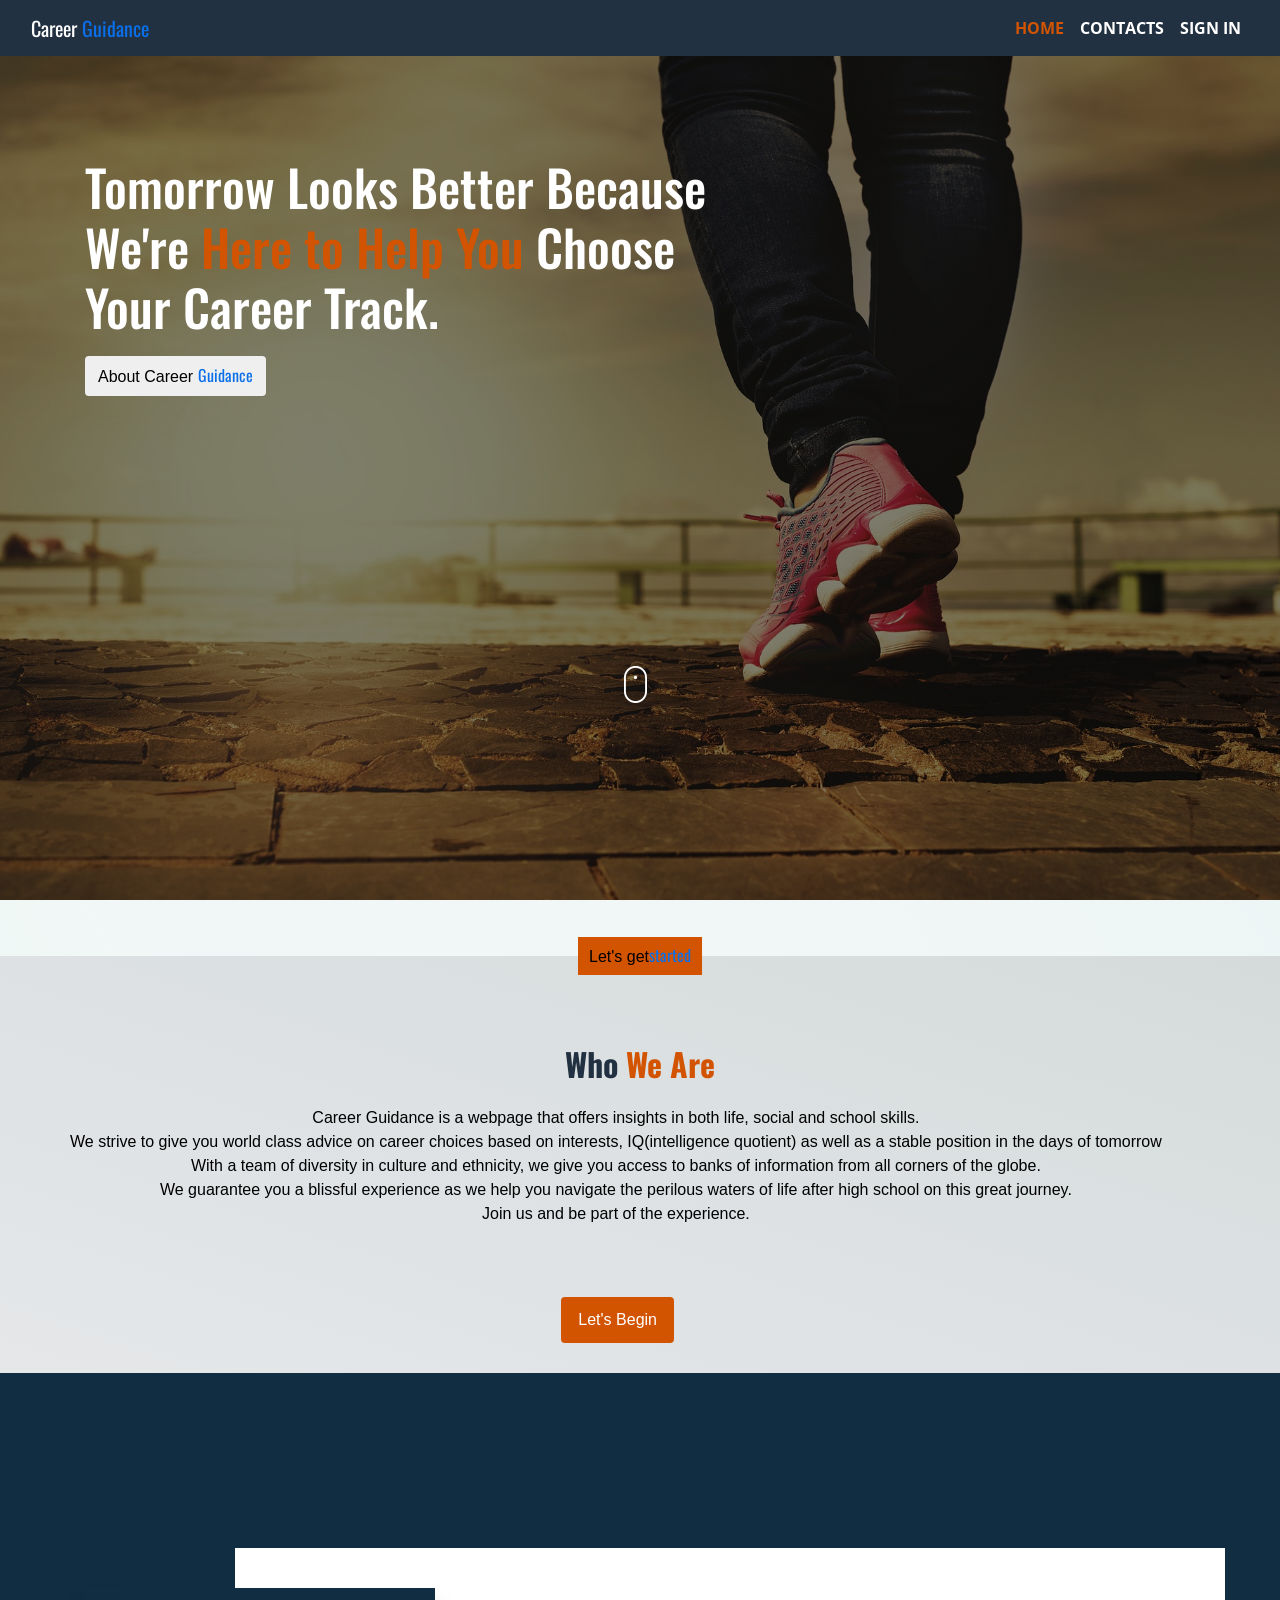
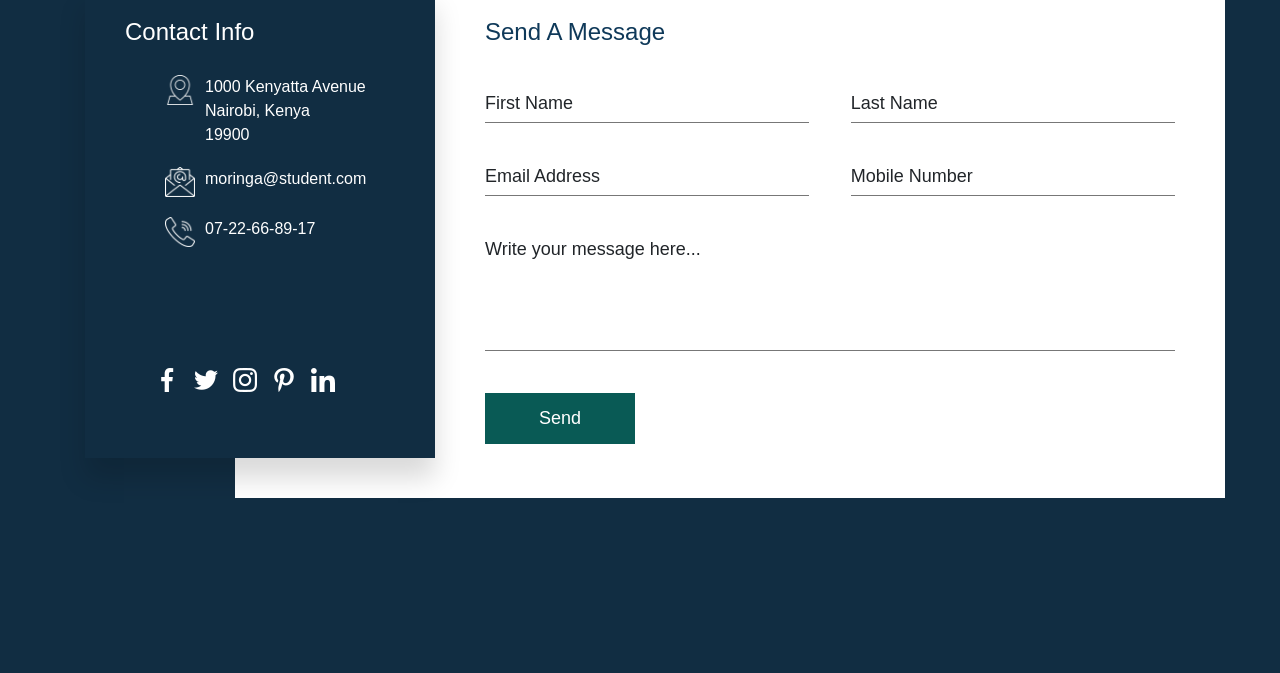
<file: index.html>
<!DOCTYPE html>
<html lang="en">



<head>
  <meta charset="UTF-8">
  <meta http-equiv="X-UA-Compatible" content="IE=edge">
  <meta name="viewport" content="width=device-width, initial-scale=1.0">
  <meta name="viewport" content="width=device-width, initial-scale=1, shrink-to-fit=no">
  <title>Career Guidance</title>
  <link rel="stylesheet" href="https://cdn.jsdelivr.net/npm/bootstrap@4.1.3/dist/css/bootstrap.min.css" integrity="sha384-MCw98/SFnGE8fJT3GXwEOngsV7Zt27NXFoaoApmYm81iuXoPkFOJwJ8ERdknLPMO" crossorigin="anonymous">
 
  <link rel="stylesheet" href="CSS/styles.css" type="text/css">

  <link rel="preconnect" href="https://fonts.googleapis.com">
  <link rel="preconnect" href="https://fonts.gstatic.com" crossorigin>
  <link href="https://fonts.googleapis.com/css2?family=Open+Sans&family=Oswald:wght@700&display=swap" rel="stylesheet">
</head>



<body>
  <nav class="navbar navbar-expand-lg navbar-light">
    <div class="container-fluid">
      <a class="navbar-brand" id="text" href="#">Career <span class="brand">Guidance</span></a>
      <button class="navbar-toggler" type="button" data-bs-toggle="collapse" data-bs-target="#navbarSupportedContent" aria-controls="navbarSupportedContent" aria-expanded="false" aria-label="Toggle navigation">
        <span class="navbar-toggler-icon"></span>
      </button>
      <div class="collapse navbar-collapse justify-content-end" id="navbarSupportedContent">
        <ul class="navbar-nav me-auto mb-2 mb-lg-0">
          <li class="nav-item">
            <a class="nav-link active" id="active" aria-current="page" href="#">HOME</a>
          </li>
          <li class="nav-item">
            <a class="nav-link" id="links" href="#contact">CONTACTS</a>
          </li>
          <li class="nav-item">
            <a class="nav-link" id="links" href="login.html">SIGN IN</a>
          </li>
        </ul>
      </div>
    </div>
  </nav>
      <section class="hero">
         <div class="container">
             <div class="row">
                 <div class="col-sm-12 col-md-7 col-lg-7">
                     <div class="hero-header">
                         <h2>Tomorrow Looks Better Because We're <span class="hero-head">Here to Help You </span>Choose Your Career Track.</h2>
                     </div>
                     <div class="more">
                            <button type="button" class="btn" id="btnss">About Career <span class="brand">Guidance</span></button>
                        
                     </div>
                 </div>
             </div>
             <div class="row">
                 <div class="col-sm-12 col-md-12 col-md-12">
                    <div class="scrolls">
                        <a href="#" class="scroll-down" address="true">
                          <img src="Images/mouse_click.png" alt="">
                        </a>
                      </div>
                 </div>
             </div>
         </div> 
      </section>
      <div class="nj">
      <button type="button" class="btnss" id="try">Let's get<span class="brand">started</span></button>
    <div>
      <section id="about">
        <div class="container" id="does">
          <div class="row">
            <div class="col-md-12">
              <h2 class="who">Who <span class="guide">We Are</span></h2>
            </div>
            <div class="row">
              <div class="col-md-12">
                <div class="say">
                  <p class="wassup">Career Guidance is a webpage that offers insights in both life, social and school skills.<br>We strive to give you world class advice on career choices based on
                    interests, IQ(intelligence quotient) as well as a stable position in the days of tomorrow <br> With a team of diversity in culture and ethnicity, we give you access to banks of information from all corners of the
                    globe.<br>We guarantee you a blissful experience as we help you navigate the perilous waters of life after high school on this great journey.<br>Join us and be part of the experience.<br> </p>
                </div>
                <div class="login">
                  <a href="login.html">
                    <button type="button" class="btn btn-dark" id="btns">Let's Begin</button>
                  </a>
                </div>
              </div>
            </div>
          </div>
        </div>
    
      </section>
      <section id="contact">
        <div class="container" id="contain">
          <div id="contactinfo">
            <h1>Contact Info</h1>
            <ul class="info">
              <li>
                <span><img src="Images/location.png" /></span>
                <span
                  >1000 Kenyatta Avenue<br />
                  Nairobi, Kenya<br />
                  19900</span
                >
              </li>
              <li>
                <span><img src="Images/mail.png" /></span>
                <span>moringa@student.com</span>
              </li>
              <li>
                <span><img src="Images/call.png" /></span>
                <span>07-22-66-89-17</span>
              </li>
            </ul>
            <ul class="social-media">
              <li><a href="#"><img src="Images/1.png"></a></li>
              <li><a href="#"><img src="Images/2.png"></a></li>
              <li><a href="#"><img src="Images/3.png"></a></li>
              <li><a href="#"><img src="Images/4.png"></a></li>
              <li><a href="#"><img src="Images/5.png"></a></li>
            </ul>
          </div>
          <div class="contactform">
            <h2>Send A Message</h2>
            <div class="formbox">
              <div class="inputbox w50">
                <input type="text" required>
                <span>First Name</span>
              </div>
              <div class="inputbox w50">
                <input type="text" required>
                <span>Last Name</span>
              </div>
              <div class="inputbox w50">
               <input type="email" required>
               <span>Email Address</span>
              </div>
              <div class="inputbox w50">
                <input type="text" required>
                <span>Mobile Number</span>
              </div>
              <div class="inputbox w100">
                <textarea required></textarea>
                <span>Write your message here...</span>
              </div>
              <div class="inputbox w50">
                <input type="submit" value="Send">
              </div>
            </div>
          </div>
        </div>
      </section>
      <script src="https://cdn.jsdelivr.net/npm/bootstrap@5.0.2/dist/js/bootstrap.bundle.min.js" integrity="sha384-MrcW6ZMFYlzcLA8Nl+NtUVF0sA7MsXsP1UyJoMp4YLEuNSfAP+JcXn/tWtIaxVXM" crossorigin="anonymous"></script>
      <script src="JS/scripts.js"></script>
      <script>
  
        document.getElementById("try").addEventListener("click", function() {
            window.open("servey.html", "_blank");
        });
    </script>
    </body>
    </html>
</file>
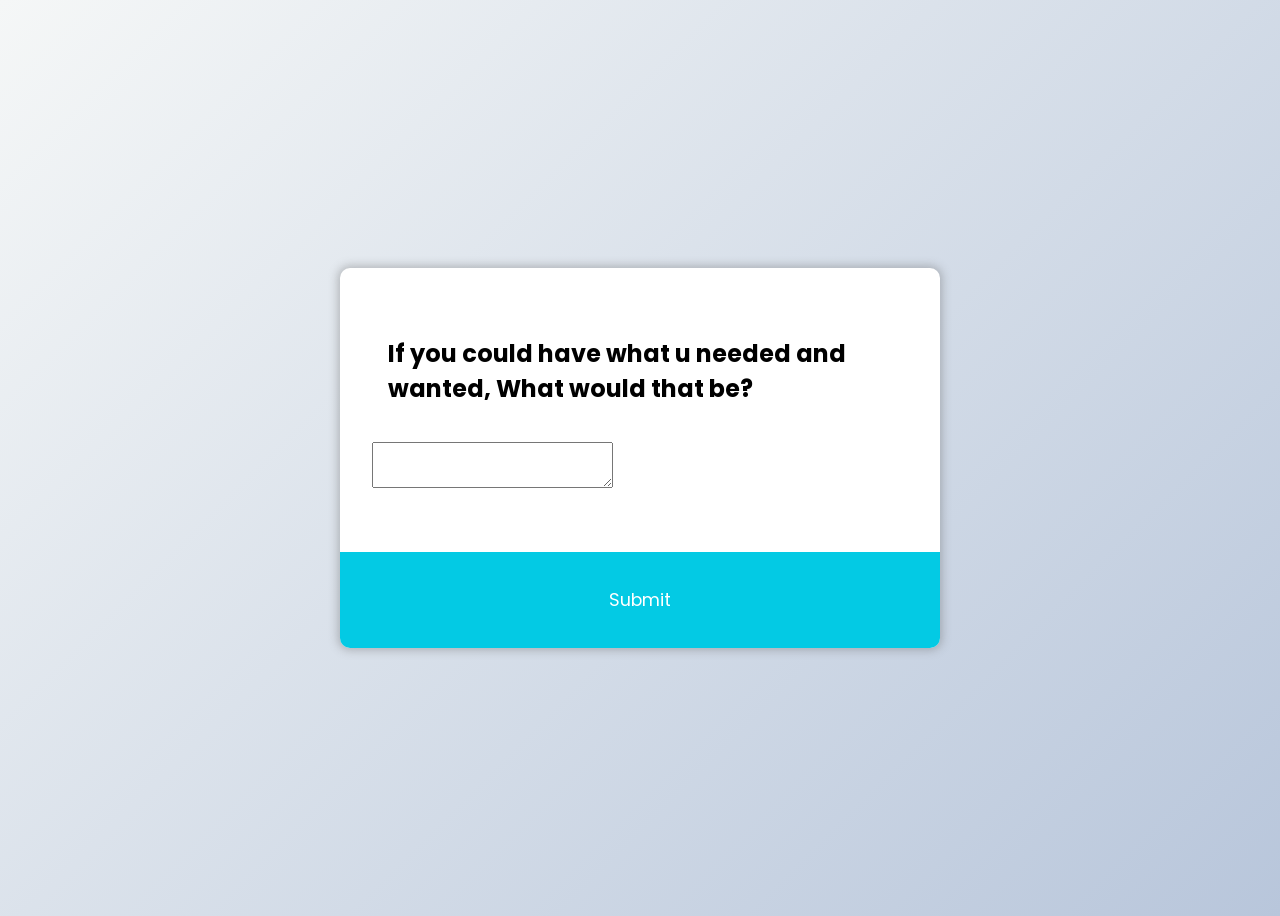
<file: five.html>
<!DOCTYPE html>
<html lang="en">
<head>
    <meta charset="UTF-8">
    <meta name="viewport" content="width=device-width, initial-scale=1.0">
    <title>Document</title>
    <link rel="stylesheet"  type="text/css"  href="CSS/servey.css">
</head>
<body>
    <form id="myform">
        <div class="quiz-container" id="quiz">
            <div class="quiz-header">
                <h2 id="question">If you could have what u needed and wanted, What would that be?</h2>
                <textarea id="feedback" name="feedback" rows="2" cols="20"></textarea><br><br>
            </div>
            <button id="submit">Submit</button>
        </div>
        </form>
            <script>
                document.getElementById("myform").addEventListener("submit", function(event) {
                    event.preventDefault(); 
        
              
                    window.open("interest.html", "_blank"); 
                });
            </script>
           
        </div>
    </form>
   
</body>
</html>
</file>
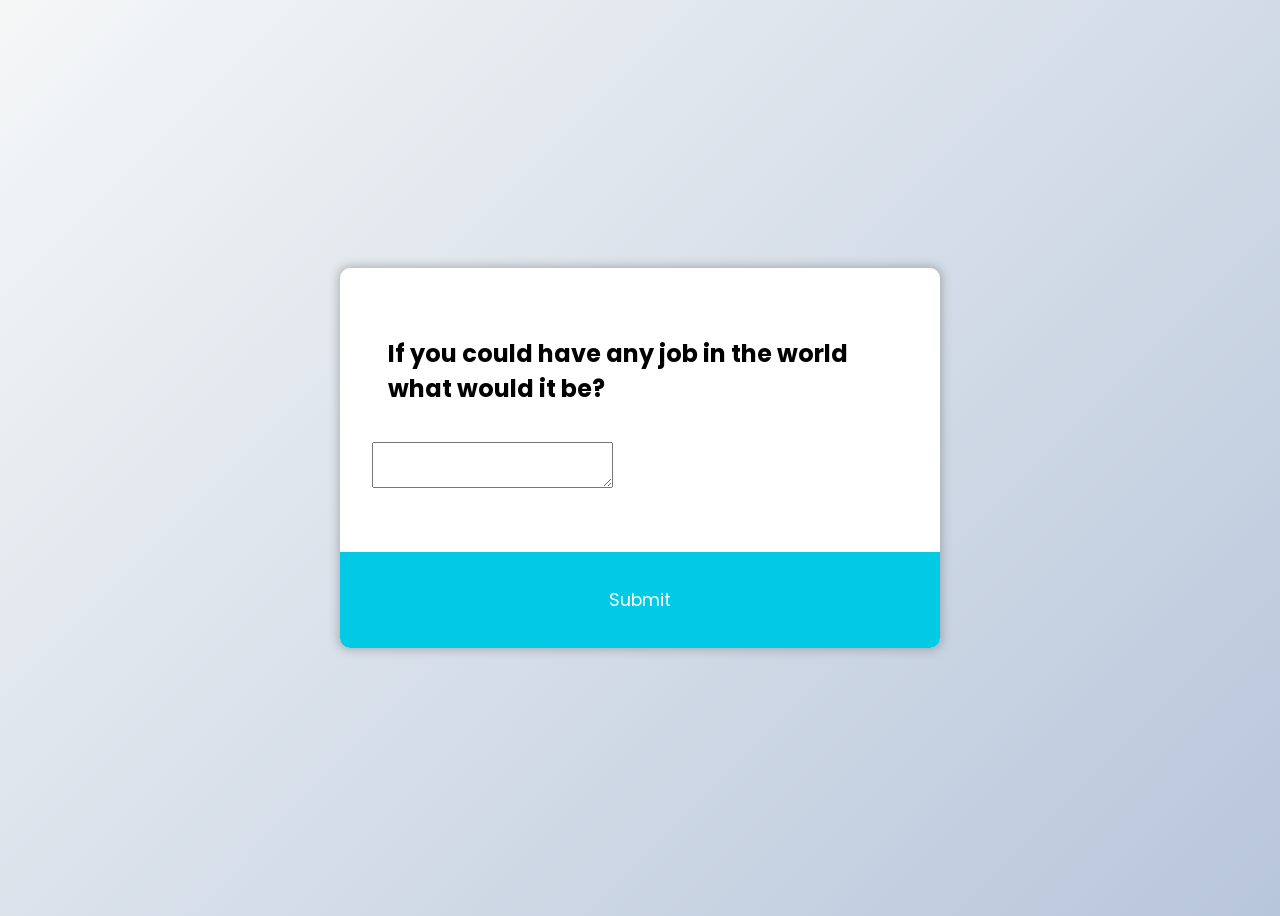
<file: four.html>
<!DOCTYPE html>
<html lang="en">
<head>
    <meta charset="UTF-8">
    <meta name="viewport" content="width=device-width, initial-scale=1.0">
    <title>Document</title>
    <link rel="stylesheet"  type="text/css"  href="CSS/servey.css">
</head>
<body>
    <form id="myform">
        <div class="quiz-container" id="quiz">
            <div class="quiz-header">
                <h2 id="question">If you could have any job in the world what would it be?</h2>
                <textarea id="feedback" name="feedback" rows="2" cols="20"></textarea><br><br>
            </div>
            <button id="submit">Submit</button>
        </div>
    </form>
    
    
        <script>
        
            document.getElementById("myform").addEventListener("submit", function(event) {
                event.preventDefault(); 
            window.open("five.html", "_blank"); 
            });
        </script>
    
</body>
</html>
</file>
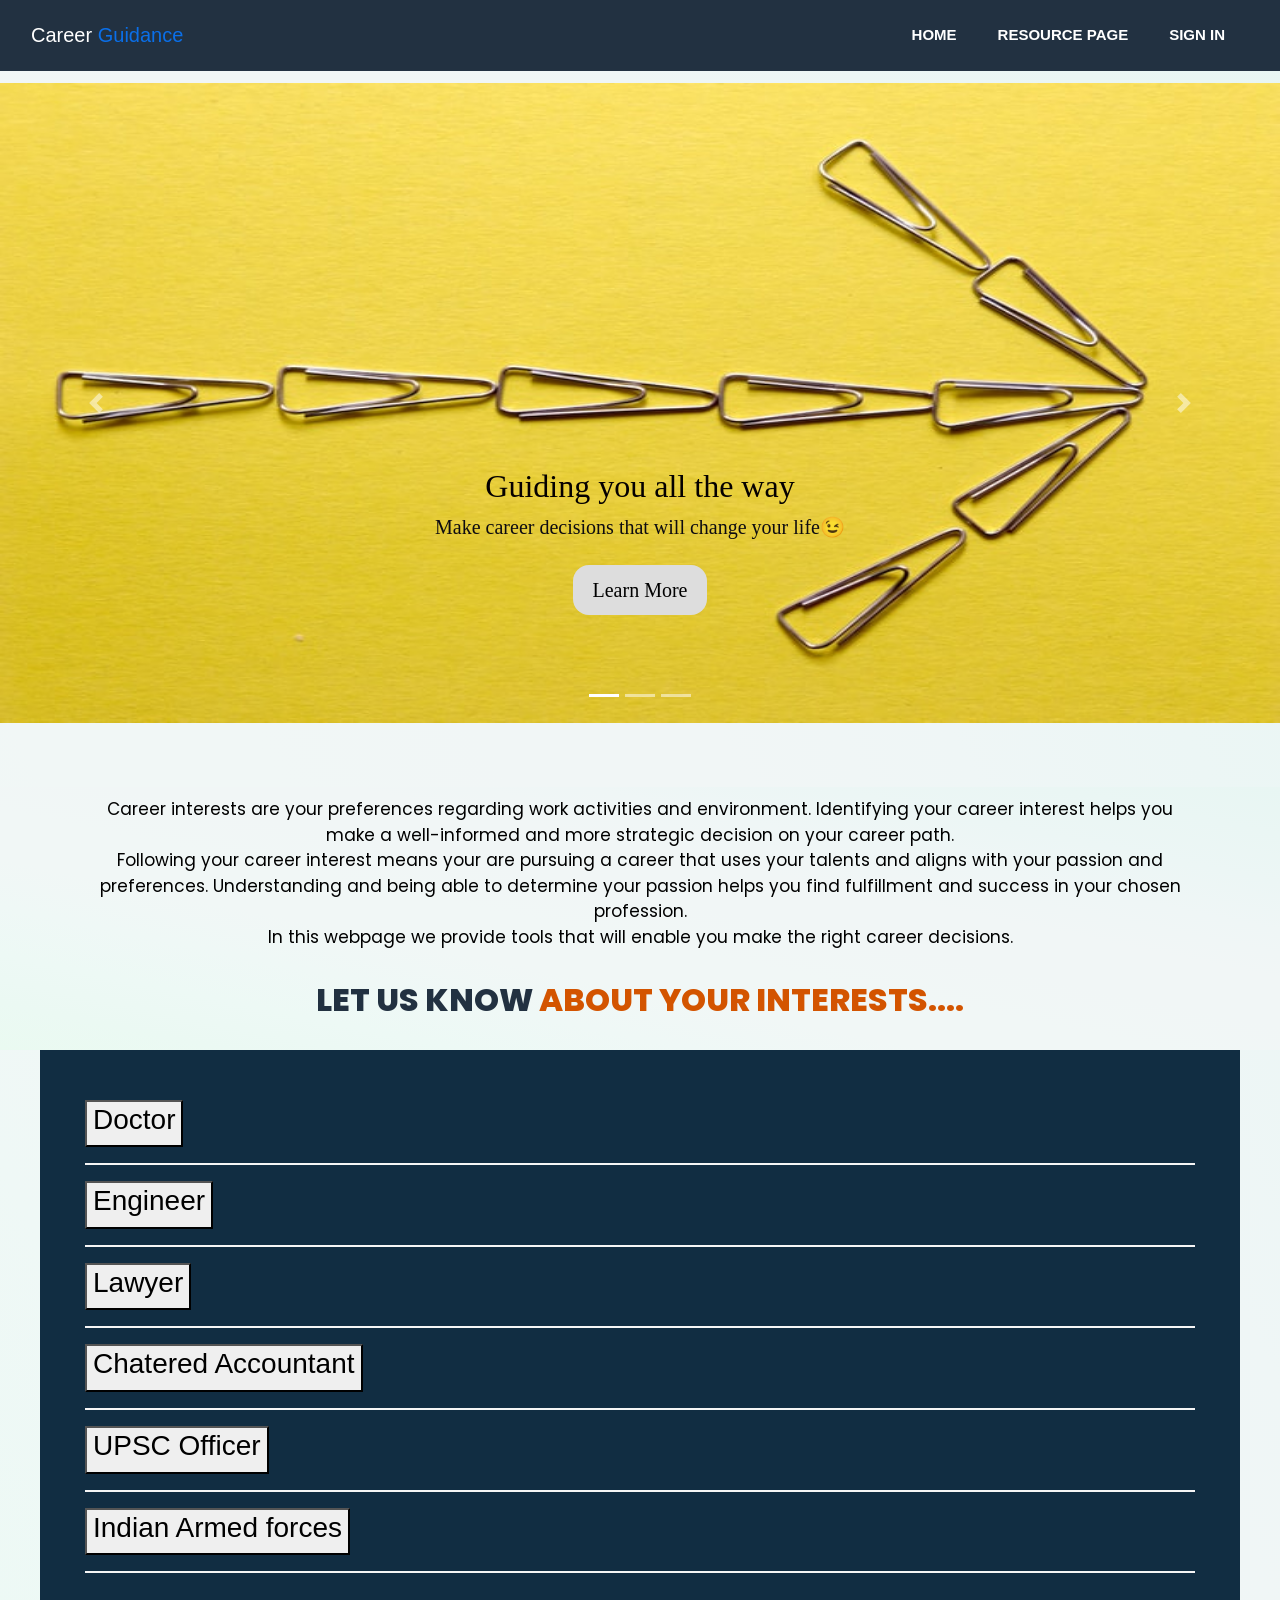
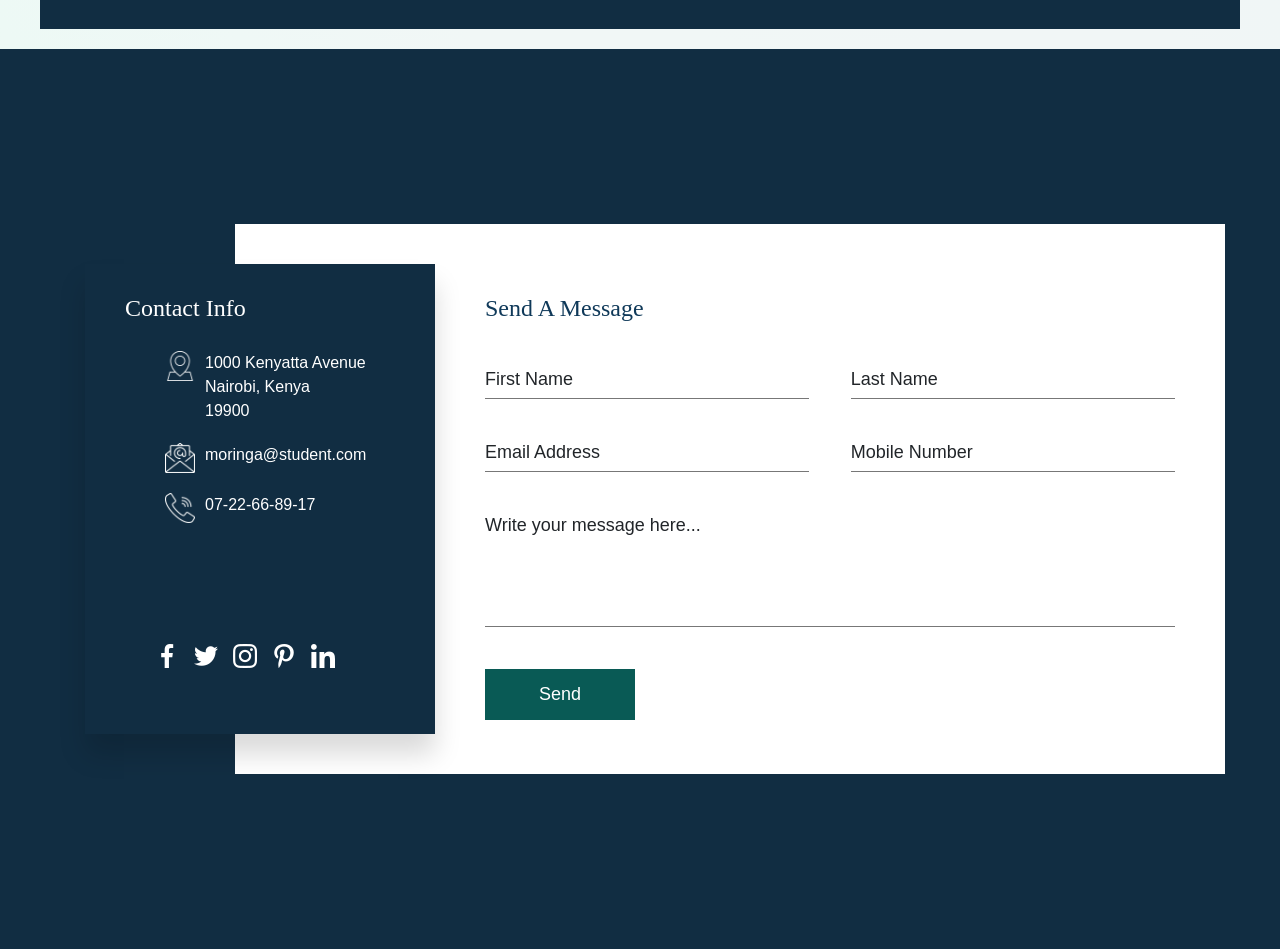
<file: interest.html>
<!DOCTYPE html>
<html lang="en">
  <head>
    <meta charset="UTF-8" />
    <meta http-equiv="X-UA-Compatible" content="IE=edge" />
    <meta name="viewport" content="width=device-width, initial-scale=1.0" />
    <link rel="stylesheet" href="CSS/bootstrap-4.6.0-dist/css/bootstrap.css" />
    <link
      rel="stylesheet"
      href="https://stackpath.bootstrapcdn.com/bootstrap/4.3.1/css/bootstrap.min.css"
      integrity="sha384-ggOyR0iXCbMQv3Xipma34MD+dH/1fQ784/j6cY/iJTQUOhcWr7x9JvoRxT2MZw1T"
      crossorigin="anonymous"
    />
    <link rel="stylesheet" href="CSS/interest.css" />
    <link rel="preconnect" href="https://fonts.googleapis.com" />
    <link rel="preconnect" href="https://fonts.gstatic.com" crossorigin />
    <link
      href="https://fonts.googleapis.com/css2?family=Poppins:wght@200&display=swap"
      rel="stylesheet"
    />
    <title>Career Guidance</title>
  </head>
  <body>
   
    <nav class="navbar navbar-expand-lg navbar-light" id="navi">
      <div class="container-fluid">
        <a class="navbar-brand" id="text" href="#"
          >Career <span class="brand">Guidance</span></a
        >
        <div class="navbar justify-content-end" id="navbarSupportedContent">
          <ul class="navbar-nav me-auto">
            <li class="nav-item">
              <a class="nav-link" id="links" href="index.html">HOME</a>
            </li>
            <li class="nav-item">
              <a class="nav-link" id="links" href="interest.html">RESOURCE PAGE</a>
            </li>
            <li class="nav-item">
              <a class="nav-link" id="links" href="login.html">SIGN IN</a>
          </ul>
        </div>
      </div>
    </nav>

    <div id="myCarousel" class="carousel slide" data-ride="carousel">
      <ol class="carousel-indicators">
        <li data-target="#myCarousel" data-slide-to="0" class="active"></li>
        <li data-target="#myCarousel" data-slide-to="1"></li>
        <li data-target="#myCarousel" data-slide-to="2"></li>
      </ol>
      <div class="carousel-inner">
        <div class="carousel-item active">
          <img
            src="Images/pexels-photo-39811.jpeg"
            alt="image"
            height="100"
            width="100"
          />

          <div class="container">
            <div class="carousel-caption">
              <h2>Guiding you all the way</h2>
              <p>Make career decisions that will change your life😉</p>
              <p>
                <a class="btn btn-lg btn-primary" href="#par">Learn More</a>
              </p>
            </div>
          </div>
        </div>
        <div class="carousel-item">
          <img src="Images/pexels-photo-2080963.jpeg" alt="imge" />
          <div class="container">
            <div class="carousel-caption">
              <h2>Helpful Resources</h2>
              <p>Your career matters so choose your course wisely</p>
              <p>
                <a class="btn btn-lg btn-primary" href="#par">Learn more</a>
              </p>
            </div>
          </div>
        </div>
        <div class="carousel-item">
          <img src="Images/pexels-photo-1008739.jpeg" alt="image" />
          <div class="container">
            <div class="carousel-caption">
              <h2>Promoting career guidance to the fullest</h2>
              <p>
                Don’t worry about trying to please everyone. Focus on yourself..
              </p>
              <p>
                <a class="btn btn-lg btn-primary" href="#par">Learn More</a>
              </p>
            </div>
          </div>
        </div>
      </div>
      <a
        class="carousel-control-prev"
        href="#myCarousel"
        role="button"
        data-slide="prev"
      >
        <span class="carousel-control-prev-icon" aria-hidden="true"></span>
        <span class="sr-only">Previous</span>
      </a>
      <a
        class="carousel-control-next"
        href="#myCarousel"
        role="button"
        data-slide="next"
      >
        <span class="carousel-control-next-icon" aria-hidden="true"></span>
        <span class="sr-only">Next</span>
      </a>
    </div>
    <section class="introd">
      <div class="container">
        <div class="row">
          <div class="col-md-12">
            <div class="fluid">
              <p id="par">
                Career interests are your preferences regarding work activities
                and environment. Identifying your career interest helps you make
                a well-informed and more strategic decision on your career
                path.<br />
                Following your career interest means your are pursuing a career
                that uses your talents and aligns with your passion and
                preferences. Understanding and being able to determine your
                passion helps you find fulfillment and success in your chosen
                profession.<br />
                In this webpage we provide tools that will enable you make the
                right career decisions.
              </p>
            </div>
          </div>
        </div>
        <div class="row">
          <div class="col-md-12">
            <div class="header">
              <h2 id="one">
                Let us know <span class="h"> about your interests....</span>
              </h2>
            </div>
          </div>
        </div>
      </div>
    </section>

    <section class="mycourse">
      <div class="container" id="table">
        <div class="row">
          <div class="col-md-12">
            <div class="content">
              <div class="business">
                <a href="javap/index-1.html"><button>
                  <h3 id="threee">Doctor</h3>
                </button>
                </a>
                <div id="course1">
           
                </div>
              </div>
              <hr />
              <div class="tech">
                <a href="javap/index-2.html"><button>
                  <h3 id="threee">Engineer</h3>
                </button>
                </a>
                <div id="course2">
                </div>
              </div>
              <hr />
              <div class="lang">
    
                <a href="javap/index-3.html"><button>
                  <h3 id="threee">Lawyer</h3>
                </button>
                </a>
                <div id="course3">
    
                </div>
              </div>
              <hr />
              <div class="engine">
                <a href="javap/index-4.html"><button>
                  <h3 id="threee">Chatered Accountant</h3>
                </button>
                </a>
                <div id="course4">
 
                </div>
              </div>
              <hr />
              <div class="human">
                <a href="javap/index-5.html"><button>
                  <h3 id="threee">UPSC Officer</h3>
                </button>
                </a>
                <div id="course5">
              
                </div>
              </div>
              <hr />
              <div class="art">
                <a href="javap/index6.html"><button>
                  <h3 id="threee">Indian Armed forces</h3>
                </button>
                </a>
                <div id="course6">
      
                </div>
              </div>
              <hr />
            </div>
          </div>
        </div>
      </div>
    </section>

    <section id="IT">
      <section class="courses">
        <div class="container">
          <div class="row">
            <div class="col-md-12">
              <div class="card" id="start">
                <div class="card-header">
                  COURSE DETAILS:
                  <span id="specific">INFORMATION TECHNOLOGY</span>
                </div>
                <div class="card-body">
                  <h4 class="card-title">WHAT DOES AN IT CAREER ENTAIL?</h4>
                  <p class="card-text">
                    Information technology (IT) involves the use of computers,
                    storage and networking devices to create, process, store,
                    share and secure electronic data. It is a fast-growing
                    field, due largely to the high demand for IT services across
                    all industries. IT degree programs prepare students to earn
                    potentially lucrative salaries while working for IT
                    departments and consulting firms. The median annual wage for
                    IT careers was $81,430 in May 2015, according to the U.S.
                    Bureau of Labor Statistics, considerably higher than that
                    for all occupations. Read more to learn how to get started
                    in the field of IT, from the various types of careers
                    available to the degrees necessary to secure employment.
                  </p>
                  <p>
                    Information technology degree programs vary widely depending
                    on the institution issuing the credential. From traditional
                    colleges and universities to accredited online and distance
                    learning degree programs, educational opportunities are
                    available to suit nearly any budget or schedule. Some
                    schools offer certificate courses in specialized areas of
                    information technology. Others offer associate, bachelor’s,
                    or master’s degree programs designed to produce well-rounded
                    students with broad-based knowledge in many different areas
                    of information technology.
                  </p>
                  <p>
                    If you are looking for information technology degree
                    programs, you’ll find both on-campus and distance-based
                    choices. An online program could be a good choice if you
                    want to enroll in a school that is far away, but not move
                    from where you live. In fact, online information technology
                    degrees come in many different shapes and sizes. These
                    include hybrid programs, which are a blend of campus-based
                    and distance learning courses, fully online programs,
                    accelerated online options and even joint degree programs.
                    Most online information technology degree programs also use
                    an interactive learning management system that allows you to
                    submit assignments, ask questions and have discussions with
                    other students.
                  </p>
                  <p>
                    If you are looking for information technology degree
                    programs, you’ll find both on-campus and distance-based
                    choices. An online program could be a good choice if you
                    want to enroll in a school that is far away, but not move
                    from where you live. In fact, online information technology
                    degrees come in many different shapes and sizes. These
                    include hybrid programs, which are a blend of campus-based
                    and distance learning courses, fully online programs,
                    accelerated online options and even joint degree programs.
                    Most online information technology degree programs also use
                    an interactive learning management system that allows you to
                    submit assignments, ask questions and have discussions with
                    other students.
                  </p>
                </div>
              </div>
            </div>
          </div>
        </div>
      </section>

      <section class="unis">
        <div class="container">
          <div class="row">
            <div class="col-md-12">
              <div class="card" id="second">
                <div class="card-header">UNIVERSITIES:</div>
                <div class="card-body">
                  <table class="table table-hover">
                    <thead id="top">
                      <tr>
                        <th scope="col">No.</th>
                        <th scope="col">University</th>
                        <th scope="col">Location</th>
                        <th scope="col">Website</th>
                      </tr>
                    </thead>
                    <tbody>
                      <tr>
                        <th scope="row">1</th>
                        <td>Nairobi University</td>
                        <td>Nairobi</td>
                        <td>
                          <a href="https://www.uonbi.ac.ke/" target="self"
                            >University Of Nairobi</a
                          >
                        </td>
                      </tr>
                      <tr>
                        <th scope="row">2</th>
                        <td>Mount kenya university</td>
                        <td>Nakuru</td>
                        <td>
                          <a href="https://www.mku.ac.ke/" target="self"
                            >Mount Kenya University</a
                          >
                        </td>
                      </tr>
                      <tr>
                        <th scope="row">3</th>
                        <td>Multimedia University of Kenya</td>
                        <td>Rongai</td>
                        <td>
                          <a href="https://www.mmu.ac.ke/" target="self"
                            >Multimedia University Of Kenya</a
                          >
                        </td>
                      </tr>
                    </tbody>
                  </table>
                </div>
              </div>
            </div>
          </div>
        </div>
      </section>
      <section class="last">
        <div class="container">
          <div class="row">
            <div class="col-md-6">
              <div
                class="card text-white mb-3"
                id="third"
                style="max-width: 35rem"
              >
                <div class="card-header" id="hh">
                  Complimentary Cerfifications
                </div>
                <div class="card-body">
                  <ol>
                    <li>
                      <h5 class="card-title">
                        Cisco Certified Network Associate (CCNA)
                      </h5>
                    </li>
                    <li>
                      <h5 class="card-title">
                        Microsoft technology associate (MTA)
                      </h5>
                    </li>
                    <li><h5 class="card-title">CompTIA Security+</h5></li>
                    <li>
                      <h5 class="card-title">
                        Google IT Support Professional Certificate
                      </h5>
                    </li>
                  </ol>
                </div>
              </div>
            </div>
            <div class="col-md-6">
              <div
                class="card text-white mb-3"
                id="third"
                style="max-width: 35rem"
              >
                <div class="card-header" id="hh">External Resources</div>
                <div class="card-body">
                  <ol>
                    <li>
                      <a
                        href="https://www.youtube.com/watch?v=uxfTmqyeiro"
                        target="self"
                        ><h5 class="card-title">
                          Why study Information Technology
                        </h5></a
                      >
                    </li>
                    <li>
                      <a
                        href="https://www.youtube.com/watch?v=2WB6RcY0MPc"
                        target="self"
                        ><h5 class="card-title">
                          Things to know before venturing into it
                        </h5></a
                      >
                    </li>
                    <li>
                      <a
                        href="https://www.youtube.com/watch?v=D4AnFvwJ-eA"
                        target="self"
                        ><h5 class="card-title">
                          What is Information Technology?
                        </h5></a
                      >
                    </li>
                    <li>
                      <a
                        href="https://www.youtube.com/watch?v=QwNgzAgm6hY"
                        target="self"
                        ><h5 class="card-title">IT in general</h5></a
                      >
                    </li>
                  </ol>
                </div>
              </div>
            </div>
          </div>
        </div>
      </section>
    </section>
    
    <section id="BA">
      <section class="courses">
        <div class="container">
          <div class="row">
            <div class="col-md-12">
              <div class="card" id="start">
                <div class="card-header">
                  COURSE DETAILS:
                  <span id="specific">BUSINESS ADMINISTRATION</span>
                </div>
                <div class="card-body">
                  <h4 class="card-title">WHAT DOES AN IT CAREER ENTAIL?</h4>
                  <p class="card-text">
                    <em> Bachelor of Business Administration (BBA) degree </em>
                    is designed to provide in-depth knowledge of a wide-range of
                    aspects related to business operations. The program's core
                    curriculum typically covers topics, such as accounting,
                    marketing, finance, and more. The degree degree can take up
                    to four years or more to cover at a traditional college, but
                    can be earned much faster in an accelerated program. As a
                    graduate, you could possess critical thinking skills and
                    practical knowledge of one or more areas of specialty. The
                    program aims to provide you with an opportunity to learn
                    from instructors with extensive experience in business
                    administration. Additionally, the course gives you a chance
                    to connect with like-minded individuals from various walks
                    of life.
                  </p>
                  <h4>Career Objectives</h4>
                  <p>
                    Enrolling in the BBA program you can learn more about
                    business theory and its real-world applications. In the end,
                    you could gain an understanding of various aspects of
                    business administration, including:
                  </p>
                  <ul>
                    <li>
                      Developing strategic plans using marketing information
                    </li>
                    <li>
                      Understand the role of information technology systems (IT)
                      in supporting business operations
                    </li>
                    <li>
                      Learn how to solve organizational problems using human
                      resources and management principles
                    </li>
                    <li>
                      Understand how to use data tools to gather business
                      intelligence. Proceed to use the information to make key
                      operational decisions
                    </li>
                    <li>Learn to apply critical thinking concepts</li>
                    <li>
                      Develop the ability to apply financial management
                      principles to ensure viability
                    </li>
                  </ul>
                </div>
              </div>
            </div>
          </div>
        </div>
      </section>
      <section class="unis">
        <div class="container">
          <div class="row">
            <div class="col-md-12">
              <div class="card" id="second">
                <div class="card-header">UNIVERSITIES:</div>
                <div class="card-body">
                  <table class="table table-hover">
                    <thead id="top">
                      <tr>
                        <th scope="col">No.</th>
                        <th scope="col">University</th>
                        <th scope="col">Location</th>
                        <th scope="col">Website</th>
                      </tr>
                    </thead>
                    <tbody>
                      <tr>
                        <th scope="row">1</th>
                        <td>KCA university</td>
                        <td>Nairobi, Ruaraka Campus</td>
                        <td>
                          <a href="https://www.kca.ac.ke/" target="self"
                            >KCA University</a
                          >
                        </td>
                      </tr>
                      <tr>
                        <th scope="row">2</th>
                        <td>St Paul's University</td>
                        <td>Limuru</td>
                        <td>
                          <a href="https://www.spu.ac.ke/new/" target="self"
                            >St. Paul's University</a
                          >
                        </td>
                      </tr>
                      <tr>
                        <th scope="row">3</th>
                        <td>Daystar University</td>
                        <td>Mombasa road, Athi river</td>
                        <td>
                          <a href="https://www.daystar.ac.ke/" target="self"
                            >Daystar University</a
                          >
                        </td>
                      </tr>
                    </tbody>
                  </table>
                </div>
              </div>
            </div>
          </div>
        </div>
      </section>
      <section class="last">
        <div class="container">
          <div class="row">
            <div class="col-md-6">
              <div
                class="card text-white mb-3"
                id="third"
                style="max-width: 35rem"
              >
                <div class="card-header" id="hh">
                  Complimentary Cerfifications
                </div>
                <div class="card-body">
                  <ol>
                    <li><h5 class="card-title">Advanced Certificate</h5></li>
                    <li>
                      <h5 class="card-title">Postgraduate Certificate</h5>
                    </li>
                    <li><h5 class="card-title">Graduate Certificate</h5></li>
                    <li>
                      <h5 class="card-title">Undergraduate Certificate</h5>
                    </li>
                    <li><h5 class="card-title">Certificate</h5></li>
                  </ol>
                </div>
              </div>
            </div>
            <div class="col-md-6">
              <div
                class="card text-white mb-3"
                id="third"
                style="max-width: 35rem"
              >
                <div class="card-header" id="hh">External Resources</div>
                <div class="card-body">
                  <ol>
                    <li>
                      <a
                        href="https://www.youtube.com/watch?v=T46zV_k4Ato"
                        target="self"
                        ><h5 class="card-title">
                          What are the benefits of studying Business
                          Administration
                        </h5></a
                      >
                    </li>
                    <li>
                      <a
                        href="https://www.youtube.com/watch?v=UtbfATNSePk"
                        target="self"
                        ><h5 class="card-title">
                          What is Business Administration
                        </h5></a
                      >
                    </li>
                    <li>
                      <a
                        href="https://www.youtube.com/watch?v=jMIa9SJiFb8"
                        target="self"
                        ><h5 class="card-title">
                          Complete Career Guide and Career Insight
                        </h5></a
                      >
                    </li>
                    <li>
                      <a
                        href="https://www.youtube.com/watch?v=O0-jJJF6WBo"
                        target="self"
                        ><h5 class="card-title">
                          Thoughts On a Business Administration Degree
                        </h5></a
                      >
                    </li>
                  </ol>
                </div>
              </div>
            </div>
          </div>
        </div>
      </section>
    </section>

    <section id="LA">
      <section class="courses">
        <div class="container">
          <div class="row">
            <div class="col-md-12">
              <div class="card" id="start">
                <div class="card-header">
                  COURSE DETAILS: <span id="specific">LAND SURVEY</span>
                </div>
                <div class="card-body">
                  <h4 class="card-title">WHAT DOES AN IT CAREER ENTAIL?</h4>
                  <p class="card-text">
                    <em> Bachelor of Business Administration (BBA) degree </em>
                    The Geospatial Sciences (Building Information Modelling) MSc
                    teaches students the theory, tools and techniques for
                    working with geospatial data, from acquisition to processing
                    to analysis. Students have the opportunity to engage and
                    work with academics and industrial partners on cutting-edge
                    research through seminars and a dissertation. The specialist
                    Building Information Modelling (BIM) programme will educate
                    students in the geometric and semantic aspects of BIM and
                    the integrated management of geospatial and BIM-related
                    data. This includes principles of surveying, 3D reality
                    capture, a general overview of technologies related to
                    mapping sciences, geo-information science and 3D geometric
                    modelling.
                    <br />
                    <strong>Careers</strong>
                    <br />
                    Students graduating with a degree in Geospatial Sciences
                    (Building Information Modelling) will be equipped for a
                    diverse range of roles, including BIM or surveying manager,
                    geospatial data scientist, geospatial software developer and
                    consultant. Graduates go on to work for a variety of
                    organisations including major infrastructure projects,
                    engineering consultancies, geospatial software companies and
                    national mapping agencies. Our students establish strong
                    links with industry through the industrial seminar series
                    and industrial research projects. Additionally, many
                    graduates from our programmes go on to PhD research at UCL
                    or elsewhere.
                    <br />
                    <strong>Employability</strong>
                    <br />
                    Students will gain a range of technical skills in geospatial
                    science that are highly valued by employers, including the
                    use of specialist software for surveying, Reality Capture,
                    BIM and GIS (e.g. Cyclone, PhotoScan, Revit, QGIS, FME);
                    programming, web and software development (e.g. Python, R,
                    MATLAB); geospatial data processing and management;
                    geospatial data visualisation and analysis.
                  </p>
                  <h4>Career Objectives</h4>
                  <p>
                    The areas in which the knowledge and technology of Surveying
                    are today applied include:
                  </p>
                  <ul>
                    <li>
                      Precise determination of the figure of the earth and of
                      other planets in the solar system
                    </li>
                    <li>Measurement and mapping of topography</li>
                    <li>
                      Measurement and determination of orbits of artificial
                      satellites
                    </li>
                    <li>
                      Measurement and determination of the dynamics of the
                      earths crust
                    </li>
                    <li>
                      Determination and analysis of the earths gravity field
                    </li>
                    <li>
                      Precise positioning on, or near, the earths surface using
                      both terrestrial and satellite technology techniques
                    </li>
                    <li>
                      Navigation and guidance of craft using satellite and
                      inertial navigation systems technology
                    </li>
                    <li>
                      Vehicle tracking and intelligent transport systems (ITS)
                    </li>
                  </ul>
                </div>
              </div>
            </div>
          </div>
        </div>
      </section>
      <section class="unis">
        <div class="container">
          <div class="row">
            <div class="col-md-12">
              <div class="card" id="second">
                <div class="card-header">UNIVERSITIES:</div>
                <div class="card-body">
                  <table class="table table-hover">
                    <thead id="top">
                      <tr>
                        <th scope="col">No.</th>
                        <th scope="col">University</th>
                        <th scope="col">Location</th>
                        <th scope="col">Website</th>
                      </tr>
                    </thead>
                    <tbody>
                      <tr>
                        <th scope="row">1</th>
                        <td>University Of Nairobi</td>
                        <td>Nairobi, Ruaraka Campus</td>
                        <td>
                          <a href="https://www.uonbi.ac.ke/" target="self"
                            >University Of Nairobi</a
                          >
                        </td>
                      </tr>
                      <tr>
                        <th scope="row">2</th>
                        <td>Technical University Of Kenya</td>
                        <td>Limuru</td>
                        <td>
                          <a href="http://tukenya.ac.ke/" target="self"
                            >Technical University Of Kenya</a
                          >
                        </td>
                      </tr>
                      <tr>
                        <th scope="row">3</th>
                        <td>JKUAT University</td>
                        <td>Juja</td>
                        <td>
                          <a href="http://www.jkuat.ac.ke/" target="self"
                            >JKUAT University</a
                          >
                        </td>
                      </tr>
                    </tbody>
                  </table>
                </div>
              </div>
            </div>
          </div>
        </div>
      </section>
      <section class="last">
        <div class="container">
          <div class="row">
            <div class="col-md-6">
              <div
                class="card text-white mb-3"
                id="third"
                style="max-width: 35rem"
              >
                <div class="card-header" id="hh">
                  Complimentary Cerfifications
                </div>
                <div class="card-body">
                  <ol>
                    <li><h5 class="card-title">Advanced Certificate</h5></li>
                    <li>
                      <h5 class="card-title">Postgraduate Certificate</h5>
                    </li>
                    <li><h5 class="card-title">Graduate Certificate</h5></li>
                    <li>
                      <h5 class="card-title">Undergraduate Certificate</h5>
                    </li>
                    <li><h5 class="card-title">Certificate</h5></li>
                  </ol>
                </div>
              </div>
            </div>
            <div class="col-md-6">
              <div
                class="card text-white mb-3"
                id="third"
                style="max-width: 35rem"
              >
                <div class="card-header" id="hh">External Resources</div>
                <div class="card-body">
                  <ol>
                    <li>
                      <a
                        href="https://www.youtube.com/watch?v=Zgsi2bTKEV8"
                        target="self"
                        ><h5 class="card-title">
                          Geospatial Information Career Video
                        </h5></a
                      >
                    </li>
                    <li>
                      <a
                        href="https://www.youtube.com/watch?v=pHr1uDXlQtM"
                        target="self"
                        ><h5 class="card-title">
                          What is Geospatial Engineering
                        </h5></a
                      >
                    </li>
                    <li>
                      <a
                        href="https://www.youtube.com/watch?v=krQmas719fg"
                        target="self"
                        ><h5 class="card-title">
                          Complete Career Guide and Career Insight
                        </h5></a
                      >
                    </li>
                  </ol>
                </div>
              </div>
            </div>
          </div>
        </div>
      </section>
    </section>




    <section id="accounting">
      <section class="courses">
        <div class="container">
          <div class="row">
            <div class="col-md-12">
              <div class="card" id="start">
                <div class="card-header">
                  COURSE DETAILS: <span id="specific">ACCOUNTING</span>
                </div>
                <div class="card-body">
                  <h4 class="card-title">
                    WHAT DOES AN ACCOUNTING CAREER ENTAIL?
                  </h4>
                  <p class="card-text">
                    An accounting course will teach, besides accounting focused
                    subjects, business mathematics, management theory and
                    business economics and law. An accounting graduate will be
                    able to work in different fields of accounting such as
                    managerial accounting, financial accounting, taxation and
                    auditing. A Bachelor in accounting provides an understanding
                    of perspectives that form the context for business and
                    financial management. It is a rigorous programme that
                    prepares students for profesional accountancy roles and
                    business & public sector management roles.
                  </p>
                  <p>
                    It includes a strong international element and considers the
                    essential, underlying theory and concepts that are involved
                    in the accounting sector on a global level, exploring
                    accounting procedures in organizations around the world. As
                    the world's economy keep growing there wil be an
                    ever-increasing need for quality accounting and auditing of
                    private sector and public sector institutions and their
                    activities, with this you are assured of the many
                    opportunities you are going to have once you complete your
                    learning.
                  </p>
                  <p>
                    The aim of the Bachelor of Science in Accounting is to
                    prepare students for entry into a variety of fields in
                    accountancy, including corporate accounting, accounting
                    information systems, and governmental accounting. Graduates
                    will gain detailed knowledge of financial accounting and
                    financial reporting.
                  </p>
                  <p>
                    If you are planning for to pursue a course in accounting it
                    as advisable to consider to pertaking the accounting
                    certifications which increases your career opportunities,
                    qualifies you for more positions and also increase your
                    earing potential. If you consider obtaining an accounting
                    certification, expoloring some of the more popular ones can
                    help you determine which is the best fit for you.
                  </p>
                </div>
              </div>
            </div>
          </div>
        </div>
      </section>
      <section class="unis">
        <div class="container">
          <div class="row">
            <div class="col-md-12">
              <div class="card" id="second">
                <div class="card-header">UNIVERSITIES:</div>
                <div class="card-body">
                  <table class="table table-hover">
                    <thead id="top">
                      <tr>
                        <th scope="col">No.</th>
                        <th scope="col">University</th>
                        <th scope="col">Location</th>
                        <th scope="col">Website</th>
                      </tr>
                    </thead>
                    <tbody>
                      <tr>
                        <th scope="row">1</th>
                        <td>Strathmore University</td>
                        <td>Nairobi</td>
                        <td><a href="https://strathmore.edu/" target="self">Strathmore University</a></td>
                      </tr>
                      <tr>
                        <th scope="row">2</th>
                        <td>KCA university</td>
                        <td>Nairobi</td>
                        <td> <a href="https://www.kca.ac.ke/" target="self"
                          >KCA University</a
                        ></td>
                      </tr>
                      <tr>
                        <th scope="row">3</th>
                        <td>University of Nairobi</td>
                        <td>Nairobi</td>
                        <td><a href="https://www.uonbi.ac.ke/" target="self"
                          >University Of Nairobi</a
                        ></td>
                      </tr>
                    </tbody>
                  </table>
                </div>
              </div>
            </div>
          </div>
        </div>
      </section>
      <section class="last">
        <div class="container">
          <div class="row">
            <div class="col-md-6">
              <div
                class="card text-white mb-3"
                id="third"
                style="max-width: 35rem"
              >
                <div class="card-header" id="hh">
                  Complimentary Cerfifications
                </div>
                <div class="card-body">
                  <ol>
                    <li>
                      <h5 class="card-title">
                        Certified Public Accountant (CPA)
                      </h5>
                    </li>
                    <li>
                      <h5 class="card-title">
                        Certfied Financial Analyst (CFA)
                      </h5>
                    </li>
                    <li>
                      <h5 class="card-title">
                        Certified Management Accountant (CMA)
                      </h5>
                    </li>
                    <li>
                      <h5 class="card-title">
                        Certified Financial Services Auditor (CFSA)
                      </h5>
                    </li>
                  </ol>
                </div>
              </div>
            </div>
            <div class="col-md-6">
              <div
                class="card text-white mb-3"
                id="third"
                style="max-width: 35rem"
              >
                <div class="card-header" id="hh">External Resources</div>
                <div class="card-body">
                  <ol>
                    <li>
                      <a href=""
                        ><h5 class="card-title">www.accountingcoach.com</h5></a
                      >
                    </li>
                    <li>
                      <a href=""
                        ><h5 class="card-title">www.accaglobal.com</h5></a
                      >
                    </li>
                    <li>
                      <a href=""
                        ><h5 class="card-title">
                          www.onlineaccountreading.blogspot.com
                        </h5></a
                      >
                    </li>
                    <li>
                      <a href=""
                        ><h5 class="card-title">
                          www.corporatefinanceinsitute.com
                        </h5></a
                      >
                    </li>
                  </ol>
                </div>
              </div>
            </div>
          </div>
        </div>
      </section>
    </section>

  
    <section id="MECH">
      <section class="courses">
        <div class="container">
          <div class="row">
            <div class="col-md-12">
              <div class="card" id="start">
                <div class="card-header">
                  COURSE DETAILS:
                  <span id="specific">MECHATRONICS ENGINEERING</span>
                </div>
                <div class="card-body">
                  <h4 class="card-title">WHAT IS IT ABOUT ENGINEERING?</h4>
                  <p class="card-text">
                    Engineering is the application of science and maths to solve
                    problems. Engineers figure out how things work and use for
                    scientific discoveries. Scientists and inventors often get
                    credit for innovations that advance human condition, but it
                    is the engineers who are instrumental in making these
                    innovatons available to the global population. Engineering
                    is one of the corner stones of STEM(science, technology,
                    engineering, mathematics) education, an interdisciplinary
                    curriculum designed to motivate students to learn about the
                    evolving world. A career in engineering requires continual
                    professional development to remain relevant and effective in
                    today's rapidly changing global society. There are currently
                    more than 15 million engineers across various disciplines
                    worldwide and with the surge in technological advancements
                    and preparedness, anyone can be a part of it.
                  </p>
                  <p>
                    Engineering spreads over multiple fields such as
                    bio-engineering to the more common mechanical engineering
                    courses. Engineering is a hands-on course that relies more
                    on practicality and not theory based studies. However,
                    engineering optons such as software engineering offer the
                    rare pleasure of being a mind based field where traditional
                    college institutions as well as highly-acclaimed online
                    programmes strive to provide high grade content and
                    knowledge. All is not lost though, since engineering favours
                    both the active and passive. An engineering degree takes
                    upto tho 5 years to acquire whereas the masters and PhDs
                    take 2 years each.
                  </p>
                  <p>
                    To successfully design and engineer solutions for today's
                    and tomorrow's rapidly changing and expanding global
                    contexts, in which people are confronted with new
                    opportunities and challenges each day, engineering programs
                    should be training their students to become broad based
                    professionals, who are aware of the actual needs, values and
                    behaviors of the people that use their solutions in their
                    everyday life, work or play. This paper argues that in order
                    to built such an awareness, engineering students should
                    acquire direct, first-hand experiences of real people in
                    real contexts. It presents a number of techniques that can
                    be used to gain such experiences.
                  </p>
                  <p>
                    Engineering opens a learner up to greater heights with the
                    right skills and mindset. It is important to point out that
                    engieering experiences an influx of aspiring students each
                    and every year making it a highly competitive field where
                    the resilient and committed survive to emerge on top.
                    However, don not forget to have fun while you are at it. The
                    field enables you to interact with new technology and people
                    with various banks of knowledge to offer in your journey
                    from an amateur aspirant to a fully-fledged engineer and put
                    you well above most in the job market, let alone equip you
                    with skills to solve some of the world's problems.
                  </p>
                </div>
              </div>
            </div>
          </div>
        </div>
      </section>
      <section class="unis">
        <div class="container">
          <div class="row">
            <div class="col-md-12">
              <div class="card" id="second">
                <div class="card-header">UNIVERSITIES:</div>
                <div class="card-body">
                  <table class="table table-hover">
                    <thead id="top">
                      <tr>
                        <th scope="col">No.</th>
                        <th scope="col">University</th>
                        <th scope="col">Location</th>
                        <th scope="col">Website</th>
                      </tr>
                    </thead>
                    <tbody>
                      <tr>
                        <th scope="row">1</th>
                        <td>
                          Jomo Kenyatta University Of Agriculture & Technology
                        </td>
                        <td>Juja</td>
                        <td> <a href="http://www.jkuat.ac.ke/" target="self"
                          >JKUAT University</a</td>
                      </tr>
                      <tr>
                        <th scope="row">2</th>
                        <td>Nairobi University</td>
                        <td>Nairobi</td>
                        <td><a href="https://www.uonbi.ac.ke/" target="self"
                          >University Of Nairobi</a
                        ></td>
                      </tr>
                      <tr>
                        <th scope="row">3</th>
                        <td>Baraton University</td>
                        <td>Eldoret</td>
                        <td><a href="https://elearning.ueab.ac.ke/" target="self">Baraton University</a></td>
                      </tr>
                    </tbody>
                  </table>
                </div>
              </div>
            </div>
          </div>
        </div>
      </section>
      <section class="last">
        <div class="container">
          <div class="row">
            <div class="col-md-6">
              <div
                class="card text-white mb-3"
                id="third"
                style="max-width: 35rem"
              >
                <div class="card-header" id="hh">
                  Complimentary Cerfifications
                </div>
                <div class="card-body">
                  <ol>
                    <li>
                      <h5 class="card-title">
                        MIT Systems Operations Management (MSOM)
                      </h5>
                    </li>
                    <li>
                      <h5 class="card-title">
                        Multinational Engineers Order Group (MEOG)
                      </h5>
                    </li>
                    <li>
                      <h5 class="card-title">Compuera Analytics Major (CAM)</h5>
                    </li>
                    <li>
                      <h5 class="card-title">
                        Oracle Software Engineering Associate (OSEA)
                      </h5>
                    </li>
                  </ol>
                </div>
              </div>
            </div>
            <div class="col-md-6">
              <div
                class="card text-white mb-3"
                id="third"
                style="max-width: 35rem"
              >
                <div class="card-header" id="hh">External Resources</div>
                <div class="card-body">
                  <ol>
                    <li>
                      <a
                        href="https://www.youtube.com/channel/UCaC97sX6xzQKvPLkZ9AbC-A"
                        target="_blank"
                      >
                        <h5 class="card-title">Engineering Today</h5>
                      </a>
                    </li>
                    <li>
                      <a
                        href="https://ebk.or.ke/accredited-engineering-programs/"
                        target="_blank"
                      >
                        <h5 class="card-title">Accredited Programs</h5>
                      </a>
                    </li>
                    <li>
                      <a
                        href="https://news.mit.edu/school/engineering"
                        target="_blank"
                      >
                        <h5 class="card-title">Explore Inventions</h5>
                      </a>
                    </li>
                    <li>
                      <a
                        href="https://students.kuccps.net/programmes/search/?group=cert_eng"
                        target="_blank"
                      >
                        <h5 class="card-title">Placement</h5>
                      </a>
                    </li>
                  </ol>
                </div>
              </div>
            </div>
          </div>
        </div>
      </section>
    </section>
  


    <section id="contact">
      <div class="container" id="contain">
        <div id="contactinfo">
          <h1>Contact Info</h1>
          <ul class="info">
            <li>
              <span><img src="Images/location.png" /></span>
              <span
                >1000 Kenyatta Avenue<br />
                Nairobi, Kenya<br />
                19900</span
              >
            </li>
            <li>
              <span><img src="Images/mail.png" /></span>
              <span>moringa@student.com</span>
            </li>
            <li>
              <span><img src="Images/call.png" /></span>
              <span>07-22-66-89-17</span>
            </li>
          </ul>
          <ul class="social-media">
            <li>
              <a href="#"><img src="Images/1.png" /></a>
            </li>
            <li>
              <a href="#"><img src="Images/2.png" /></a>
            </li>
            <li>
              <a href="#"><img src="Images/3.png" /></a>
            </li>
            <li>
              <a href="#"><img src="Images/4.png" /></a>
            </li>
            <li>
              <a href="#"><img src="Images/5.png" /></a>
            </li>
          </ul>
        </div>
        <div class="contactform">
          <h2>Send A Message</h2>
          <div class="formbox">
            <div class="inputbox w50">
              <input type="text" required />
              <span>First Name</span>
            </div>
            <div class="inputbox w50">
              <input type="text" required />
              <span>Last Name</span>
            </div>
            <div class="inputbox w50">
              <input type="email" required />
              <span>Email Address</span>
            </div>
            <div class="inputbox w50">
              <input type="text" required />
              <span>Mobile Number</span>
            </div>
            <div class="inputbox w100">
              <textarea required></textarea>
              <span>Write your message here...</span>
            </div>
            <div class="inputbox w50">
              <input type="submit" value="Send" id="btn6"/>
            </div>
          </div>
        </div>
      </div>
    </section>
    <script
      src="https://code.jquery.com/jquery-3.6.0.js"
      integrity="sha256-H+K7U5CnXl1h5ywQfKtSj8PCmoN9aaq30gDh27Xc0jk="
      crossorigin="anonymous"
    ></script>
    <script src="JS/interest.js"></script>
    <script src="CSS/bootstrap-4.6.0-dist/js/bootstrap.js"></script>
  </body>
</html>
</file>
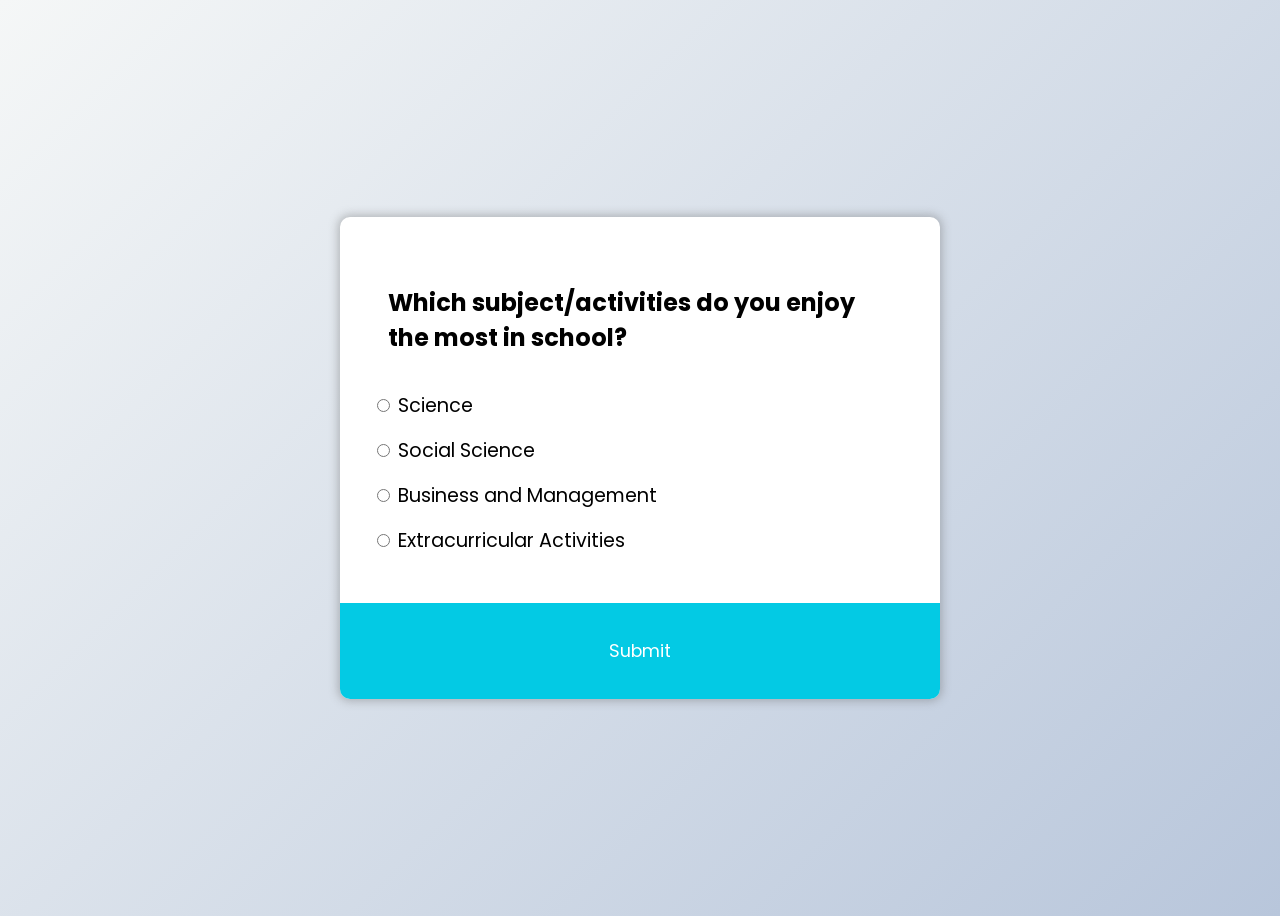
<file: servey.html>
<!DOCTYPE html>
<html lang="en">
<head>
    <meta charset="UTF-8">
    <meta name="viewport" content="width=device-width, initial-scale=1.0">
    <title>Document</title>
    <link rel="stylesheet"  type="text/css"  href="CSS/servey.css">
    

</head>
<body>
    <form id="myform">
    <div class="quiz-container" id="quiz">
        <div class="quiz-header">
            <h2 id="question">Which subject/activities do you enjoy the most in school?</h2>
            <ul>
                <li>
                    <input type="radio" name="answer" id="a" class="answer">
                    <label for="a" id="a_text">Science</label>
                </li>

                <li>
                    <input type="radio" name="answer" id="b" class="answer">
                    <label for="b" id="b_text">Social Science</label>
                </li>

                <li>
                    <input type="radio" name="answer" id="c" class="answer">
                    <label for="c" id="c_text">Business and Management </label>
                </li>

                <li>
                    <input type="radio" name="answer" id="d" class="answer">
                    <label for="d" id="d_text">Extracurricular Activities</label>
                </li>
            </ul>
        </div>
        <button id="submit">Submit</button>
    </div>
</form>


    <script>
       
        document.getElementById("myform").addEventListener("submit", function(event) {
            event.preventDefault(); 
            window.open("two.html", "_blank"); 
        });
    </script>

</body>
</html>
</file>
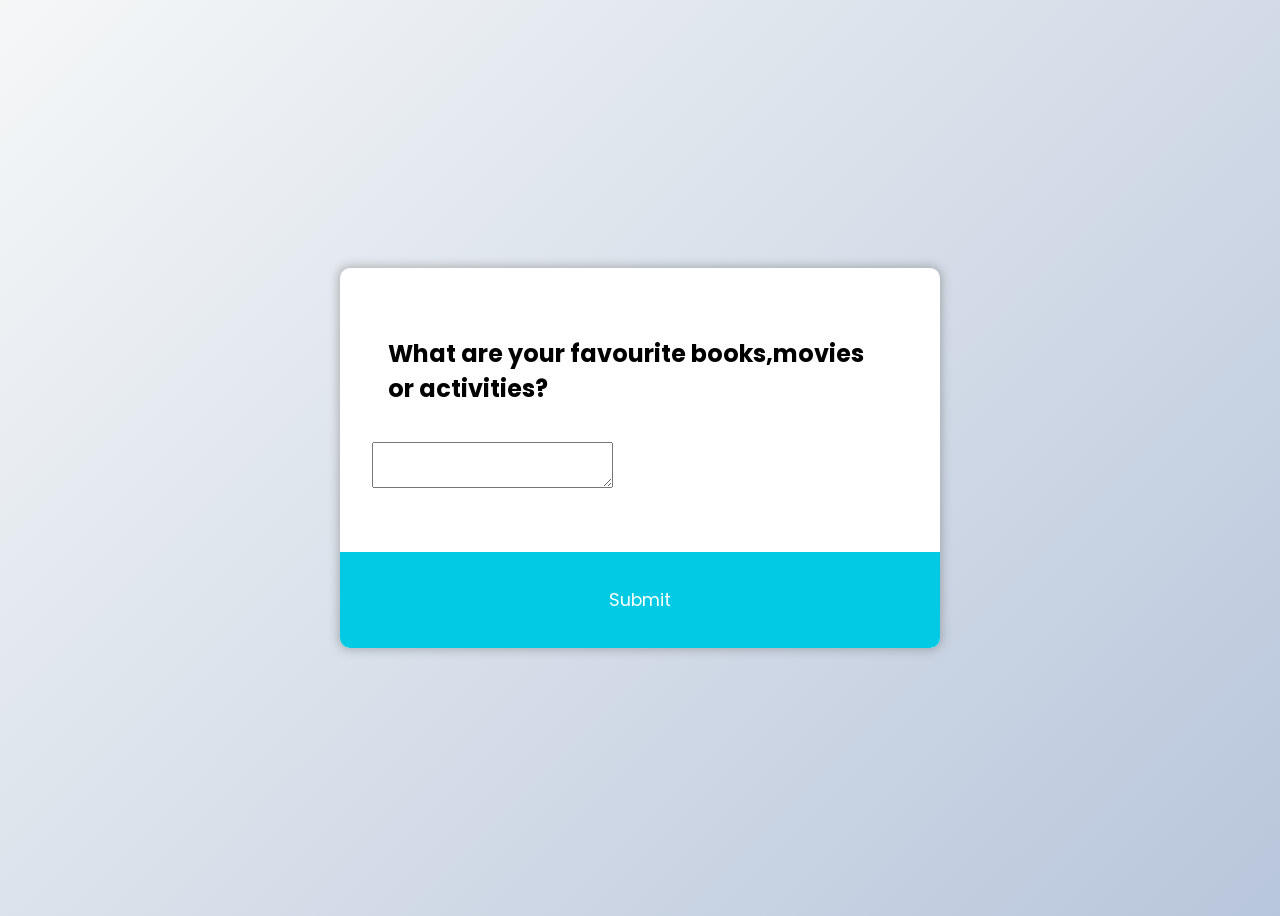
<file: three.html>
<!DOCTYPE html>
<html lang="en">
<head>
    <meta charset="UTF-8">
    <meta name="viewport" content="width=device-width, initial-scale=1.0">
    <title>Document</title>
    <link rel="stylesheet"  type="text/css"  href="CSS/servey.css">
</head>
<body>
    <form id="myform">
        <div class="quiz-container" id="quiz">
            <div class="quiz-header">
                <h2 id="question">What are your favourite books,movies or activities?</h2>
                <textarea id="feedback" name="feedback" rows="2" cols="20"></textarea><br><br>
            </div>
            <button id="submit">Submit</button>
        </div>
    </form>
        <!-- <form id="myForm">
         
            <input type="submit" value="Submit">
        </form> -->
    
        <script>
            // JavaScript code to open a new page after form submission
            document.getElementById("myform").addEventListener("submit", function(event) {
                event.preventDefault(); // Prevent the default form submission behavior
    
                // Open a new page using window.open
                window.open("four.html", "_blank"); // Change "new_page.html" to the URL of the page you want to open
            });
        </script>
    
</body>
</html>
</file>
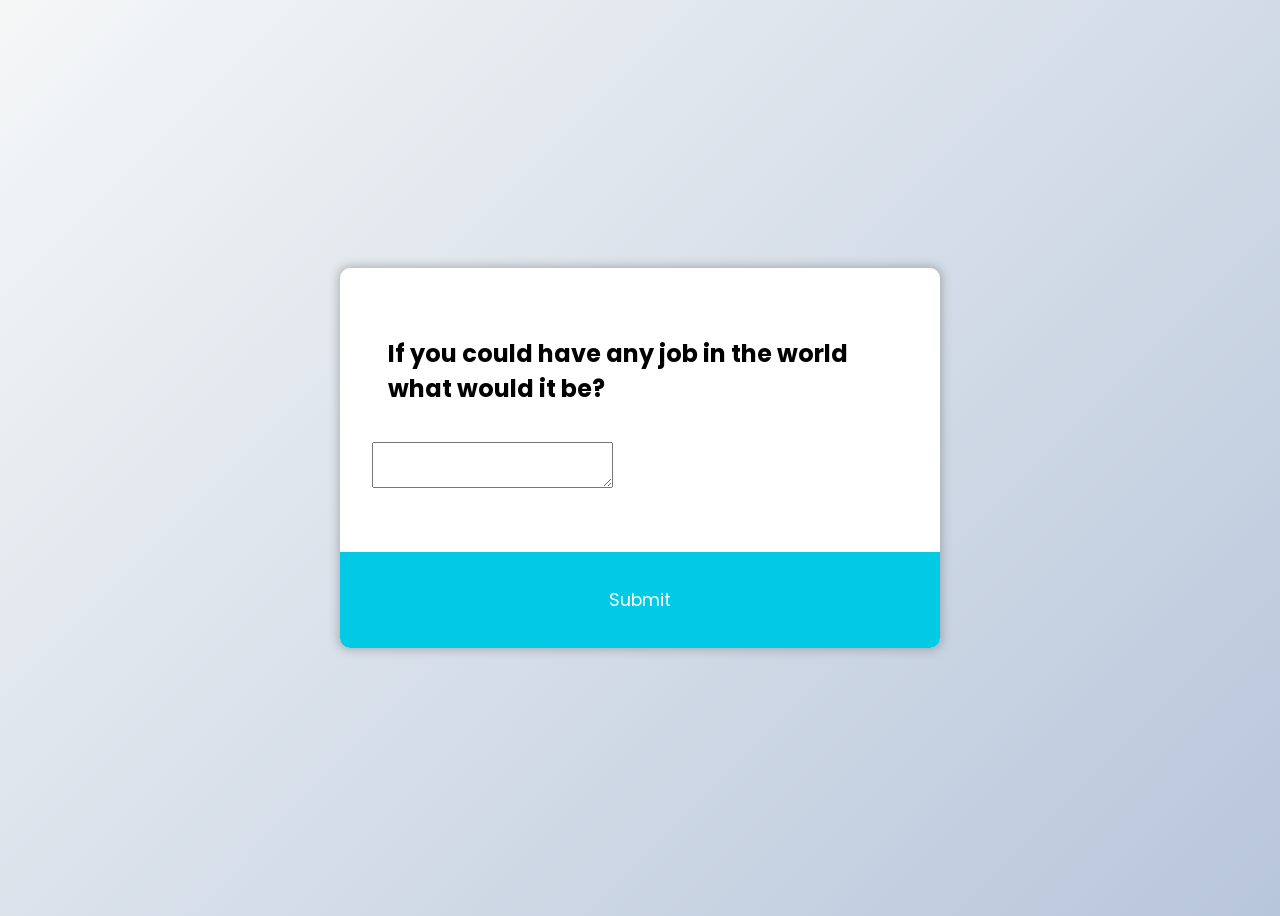
<file: two.html>
<!DOCTYPE html>
<html lang="en">
<head>
    <meta charset="UTF-8">
    <meta name="viewport" content="width=device-width, initial-scale=1.0">
    <title>Document</title>
    <link rel="stylesheet"  type="text/css"  href="CSS/servey.css">
</head>
<body>
    <form id="myform">
        <div class="quiz-container" id="quiz">
            <div class="quiz-header">
                <h2 id="question">If you could have any job in the world what would it be?</h2>
                <textarea id="feedback" name="feedback" rows="2" cols="20"></textarea><br><br>
            </div>
            <button id="submit">Submit</button>
        </div>
    </form>
        <!-- <form id="myForm">
         
            <input type="submit" value="Submit">
        </form> -->
    
        <script>
            // JavaScript code to open a new page after form submission
            document.getElementById("myform").addEventListener("submit", function(event) {
                event.preventDefault(); // Prevent the default form submission behavior
    
                // Open a new page using window.open
                window.open("three.html", "_blank"); // Change "new_page.html" to the URL of the page you want to open
            });
        </script>
    
</body>
</html>
</file>
<file: CSS/styles.css>
#contact {
  background: url(pexels-photo-2383010.jpeg) no-repeat;
  background-size: cover;
  height: calc(100vh - 80px);
  display: flex;
  justify-content: center;
  align-items: center;
  min-height: 100vh;
  background: #112D42;
}
#contact::before {
  content: '';
  position: absolute;
  top: 0;
  left: 0;
  width: 50%;
  height: 100%;
}
#contain {
  position: relative;
  min-width: 1100px;
  min-height: 550px;
  display: flex;
  z-index: 1000;
}
#contain #contactinfo {
  position: absolute;
  top: 40px;
  width: 350px;
  height: calc(100% - 80px);
  z-index: 1;
  background: #112D42;
  padding: 10px;
  display: flex;
  justify-content: center;
  flex-direction: column;
  justify-content: space-between;
  box-shadow: 0 20px 25px rgba(0, 0, 0, 0.15);
}
#contain #contactinfo h1 {
  color: #fff;
  font-size: 24px;
  position: relative;
  left: 30px;
  top: 20px;
  font-weight: 500;
}
#contain #contactinfo ul.info {
  position: relative;
  bottom: 60px;
  left: 30px;
  margin: 10px 0;
}
#contain #contactinfo ul.info li {
  position: relative;
  list-style: none;
  display: flex;
  margin: 20px 0;
  cursor: pointer;
  align-items: flex-start;
}
#contain #contactinfo ul.info li span:nth-child(1) {
  width: 30px;
  min-width: 20px;
}
#contain #contactinfo ul.info li span:nth-child(1) img {
  max-width: 100%;
  filter: invert(1);
}
#contain #contactinfo ul.info li span:nth-child(2) {
  color: #fff;
  margin-left: 10px;
  font-weight: 300;
}
#contain #contactinfo ul.social-media
{
  position: relative;
  left: 20px;
  bottom: 40px;
  display: flex;
}
#contain #contactinfo ul.social-media li
{
  list-style: none;
  margin-right: 15px;
}
#contain #contactinfo ul.social-media li a
{
  text-decoration: none;
}
#contain #contactinfo ul.social-media li a img
{
  filter: invert(1);
}
#contain .contactform {
  position: absolute;
  padding: 70px 50px;
  padding-left: 250px;
  margin-left: 150px;
  width: calc(100% - 150px);
  height: 100%;
  background: #fff;
  box-shadow: 0, 50px 50px rgba(0, 0, 0, 0.25);
}
#contain .contactform h2
{
  color: #0F3959;
  font-size: 24px;
  font-weight: 500;
}
#contain .contactform .formbox
{
  position: relative;
  display: flex;
  justify-content: space-between;
  flex-wrap: wrap;
  padding-top: 30px;
}
#contain .contactform .formbox .inputbox
{
  position: relative;
  margin-bottom: 35px;
}
#contain .contactform .formbox .inputbox.w50
{
  width: 47%;
}
#contain .contactform .formbox .inputbox.w100
{
  width: 100%;
}
#contain .contactform .formbox .inputbox input,
#contain .contactform .formbox .inputbox textarea
{
  width: 100%;
  resize: none;
  padding: 5px 0;
  font-size: 18px;
  font-weight: 300;
  color: #333;
  border: none;
  outline: none;
  border-bottom: 1px solid #777;
}
#contain .contactform .formbox .inputbox textarea
{
  height: 120px;
}
#contain .contactform .formbox .inputbox span
{
  position: absolute;
  left: 0;
  padding: 5px 0;
  pointer-events: none;
  font-size: 18px;
  font-weight: 300;
  transition: 0.3s;
}
#contain .contactform .formbox .inputbox input:focus ~ span,
#contain .contactform .formbox .inputbox input:valid ~ span,
#contain .contactform .formbox .inputbox textarea:focus ~ span,
#contain .contactform .formbox .inputbox textarea:valid ~ span
{
  transform: translate(-20px);
  font-size: 12px;
  font-weight: 400;
  letter-spacing: 1px;
  color: #095A55;
  font-weight: 500;
}
#contain .contactform .formbox .inputbox input[type="submit"]
{
position: relative;
cursor: pointer;
background: #095A55;
color: #fff;
border: none;
max-width: 150px;
padding: 12px;
}
#contain .contactform .formbox .inputbox input[type="submit"]:hover
{
  background: #0D948D;
}
body{
    box-sizing: border-box;
    background-image: linear-gradient(to right top, #eafaf1, #ebf9f3, #edf9f5, #eff8f6, #f1f7f6, #f1f7f6, #f1f6f6, #f1f6f6, #eff6f6, #ecf6f5, #eaf6f4, #e8f6f3);
}
.navbar{
    background-color: #223141;
}
#text{
    font-family: 'Oswald', sans-serif;
    text-decoration: none;
    color: white;
}
.brand{
    color: #0a6fe9;
    font-family: 'Oswald', sans-serif;
}
#active{
    color: #D35400;
}
.nav-link{
    font-family: 'Open Sans', sans-serif;
    font-weight: 700;
}
#links{
    color: white;
}
#links:hover{
    background-color: #D35400;
}

/*hero section*/
.hero{
    height: 100vh;
    width: 100%;
    background:
    linear-gradient(
      rgba(0, 0, 0, 0.5),
      rgba(0, 0, 0, 0.5)
    ),
    url(../Images/hero/1.jpg);
    background-repeat: no-repeat;
    background-position: center;
    background-size: cover;
    background-attachment: fixed;
}
.hero-header{
    margin-top: 100px;
}
.hero-header h2{
    color: white;
    font-size: 50px;
    font-family: 'Oswald', sans-serif;
}
.hero-head{
    color:#D35400;
}
.more{
    margin-top: 20px;
}
#btns{
    background-color: #D35400;
    border: 5px solid #D35400;
}
#try{
  background-color: #D35400;
  border: 5px solid #D35400;
}
#btns:hover{
    color: white;
    background-color: black;
    border: 5px solid black;
}
.scroll-down {
    position: absolute;
    top: 30vh;
    left: 50%;
    margin-left: -16px;
    -webkit-animation: bounce 2s infinite 2s;
    animation: bounce 2s infinite 2s;
    -webkit-transition: all .2s ease-in;
    transition: all .2s ease-in;
  }
  @keyframes bounce {
    0%,
    100%,
    20%,
    50%,
    80% {
      -webkit-transform: translateY(0);
      -ms-transform: translateY(0);
      transform: translateY(0);
    }
    40% {
      -webkit-transform: translateY(-10px);
      -ms-transform: translateY(-10px);
      transform: translateY(-10px);
    }
    60% {
      -webkit-transform: translateY(-5px);
      -z-index:1;ms-transform: translateY(-5px);
      transform: translateY(-5px);

    }
  }

  #about {
  background-image: linear-gradient(to right top, #E5E7E9, #E1E4E6, #DDE1E3, #D9DEDF, #D5DBDB);
  padding-bottom: 30px;
}

.who {
  text-align: center;
  padding-top: 8%;
  color: #223141;
  font-weight: 900;
  font-family: "Oswald", sans-serif;
}

.say {
  margin-top: 15px;
}

.wassup {
  padding-bottom: 5%;
  color: black;
  text-align: center;
}

.login {
  margin-left: 45%;
}

.guide{
  color: #D35400;
  font-weight: 900;
  font-family: "Oswald", sans-serif;
}
.nj{
  position: relative; 
}

.btnss
{
  position: absolute;
  left: 50%;
  transform: translate(-50%,-50%);
}

@media screen and (min-width:480px) and (max-width: 767px){
    .scroll-down{
        top: 10vh;
    }
    .hero-header h2{
        font-size: 40px;
    }
    .login {
      margin-left: 40%;
    }
}
</file>
<file: CSS/servey.css>
@import url('https://fonts.googleapis.com/css2?family=Poppins:ital,wght@0,300;0,400;1,200;1,500&display=swap');

*{
    box-sizing:border-box;
}

body{
    background-color: #b8c6db;
    background-image:linear-gradient(315deg,#b8c6db 0%,#f5f7f7 100%);
    font-family: 'poppins',sans-serif;
    display:flex;
    align-items:center;
    justify-content:center;
    height:100vh;
    overflow:hidden;
    margin:center;
}
.quiz-container{
    background-color:#fff ;
    border-radius:10px;
    box-shadow:0 0 10px 2px rgba(100,100,100,0.4);
    width:600px;
    align-items:center;
    overflow:hidden;
}
.quiz-header{
    padding:2rem;
}
h2{
    padding:1rem;
}
ul{
    list-style-type: none;
    padding: 0;
}
ul li{
    font-size:1.2rem;
    margin:1rem 0;
    
}
ul li label{
    cursor:pointer;
}
button{
    background-color: #03cae4;
    color:#fff;
    border:none;
    display:block;
    width:100%;
    cursor:pointer;
    font-size:1.1rem;
    font-family:inherit;
    padding:2.2rem;
}
button:hover{
    background-color:#04adc4;
}
button:focus{
    outline:none;
    background-color:#44b947;
}
#feedback {
    font-size: 18px; 
    justify-content: center;
    text-align: center;
    margin:0;
   
}
</file>
<file: CSS/interest.css>
body {
  background-image: linear-gradient(
    to right top,
    #eafaf1,
    #ebf9f3,
    #edf9f5,
    #eff8f6,
    #f1f7f6,
    #f1f7f6,
    #f1f6f6,
    #f1f6f6,
    #eff6f6,
    #ecf6f5,
    #eaf6f4,
    #e8f6f3
  );
  box-sizing: border-box;
  background-image: linear-gradient(
    to right top,
    #eafaf1,
    #ebf9f3,
    #edf9f5,
    #eff8f6,
    #f1f7f6,
    #f1f7f6,
    #f1f6f6,
    #f1f6f6,
    #eff6f6,
    #ecf6f5,
    #eaf6f4,
    #e8f6f3
  );
}
h1 {
  font-family: "Lobster Two", cursive;
  font-weight: 600;
}
.nav-item {
  font-size: 15px;
  color: black;
  font-weight: 400;
  margin-left: 25px;
  font-family: -apple-system, BlinkMacSystemFont, "Segoe UI", Roboto, Oxygen,
    Ubuntu, Cantarell, "Open Sans", "Helvetica Neue", sans-serif;
}
.carosuel-caption,
h2 {
  font-family: "Lobster Two", cursive;
  color: rgb(5, 0, 0);
  font-weight: 500;
}
h3:hover{
  cursor: pointer;
}

.carousel-item .container .carousel-caption p {
  font-family: "Lobster Two", cursive;
  color: #00000ff1;
}

/* CUSTOMIZE THE CAROUSEL
-------------------------------------------------- */

/* Carousel base class */
.carousel {
  margin-bottom: 4rem;
}
/* Since positioning the image, we need to help out the caption */
.carousel-caption {
  bottom: 4rem;
  z-index: 10;
}

/* Declare heights because of positioning of img element */
.carousel-item {
  height: 40em;
}
.carousel-item > img {
  position: absolute;
  top: 0;
  left: 0;
  min-width: 100%;
  height: 40em;
}

/* RESPONSIVE CSS
-------------------------------------------------- */

@media (min-width: 40em) {
  /* Bump up size of carousel content */
  .carousel-caption p {
    margin-bottom: 1.25rem;
    font-size: 1.25rem;
    line-height: 1.4;
  }
}
#table {
  margin-top: 30px;
}
#table {
  color: #d35400;
  font-size: large;
}
#navi {
  background-color: #223141;
  margin-bottom: 1%;
}

hr {
  height: 2px;
  border-width: 0;
  background-color: whitesmoke;
}

.btn {
  background-color: #ddd;
  border: none;
  color: black;
  padding: 10px 20px;
  text-align: center;
  text-decoration: none;
  display: inline-block;
  margin: 4px 2px;
  border-radius: 16px;
}
#course1 {
  display: none;
}
#course2 {
  display: none;
}
#course3 {
  display: none;
}
#course4 {
  display: none;
}
#course5 {
  display: none;
}
#course6 {
  display: none;
}
.btn:hover {
  color: #d35400;
}
.introd {
  background-image: linear-gradient(
    to right top,
    #eafaf1,
    #ebf9f3,
    #edf9f5,
    #eff8f6,
    #f1f7f6,
    #f1f7f6,
    #f1f6f6,
    #f1f6f6,
    #eff6f6,
    #ecf6f5,
    #eaf6f4,
    #e8f6f3
  );
}
.fluid p {
  color: black;
  text-align: center;
  font-family: "Poppins", sans-serif;
  font-size: 17px;
  margin-top: 10px;
}
.header h2 {
  margin-top: 15px;
  text-transform: uppercase;
  color: #223141;
  font-family: "Poppins", sans-serif;
  text-align: center;
  margin-bottom: 30px;
  font-weight: 800;
}
.h {
  color: #d35400;
  text-transform: uppercase;
  font-weight: 800;
}
.mycourse {
  background-color: #112d42;
  margin-left: 40px;
  margin-right: 40px;
  padding-top: 20px;
  padding-bottom: 40px;
}
#text,
#links {
  color: #d35400;
}
body {
  box-sizing: border-box;
  background-image: linear-gradient(
    to right top,
    #eafaf1,
    #ebf9f3,
    #edf9f5,
    #eff8f6,
    #f1f7f6,
    #f1f7f6,
    #f1f6f6,
    #f1f6f6,
    #eff6f6,
    #ecf6f5,
    #eaf6f4,
    #e8f6f3
  );
}
.navbar {
  background-color: #223141;
}
#text {
  font-family: "Oswald", sans-serif;
  text-decoration: none;
  color: white;
}
.brand {
  color: #0a6fe9;
  font-family: "Oswald", sans-serif;
}
#active {
  color: #d35400;
}
.nav-link {
  font-family: "Open Sans", sans-serif;
  font-weight: 700;
}
#links {
  color: white;
}
#links:hover {
  background-color: #d35400;
}

#start {
  background-color: #c7b6b6;
  margin-top: 20px;
}
.card-header {
  color: #223141;
  font-size: 30px;
  font-family: "Oswald", sans-serif;
}
#specific {
  color: #d35400;
}
.card-title {
  font-weight: 800;
}
#second {
  background-color: #d5dbdb;
  margin-top: 20px;
}
#top {
  background-color: #d35400;
}
#third {
  background-color: #223141;
  margin-top: 20px;
}
#IT {
  display: none;
}
#BA {
  display: none;
}
#MECH{
  display: none;
}
#HE{
  display: none;
}
#LA {
  display: none;
}
#accounting {
  display: none;
}
#hh {
  color: #d35400;
}
#contact {
  display: flex;
  justify-content: center;
  align-items: center;
  min-height: 100vh;
  background: #112d42;
  margin-top: 20px;
}
#contact::before {
  position: absolute;
  top: 0;
  left: 0;
  width: 50%;
  height: 100%;
}
#contain {
  position: relative;
  min-width: 1100px;
  min-height: 550px;
  display: flex;
  z-index: 1000;
}
#contain #contactinfo {
  position: absolute;
  top: 40px;
  width: 350px;
  height: calc(100% - 80px);
  z-index: 1;
  background: #112d42;
  padding: 10px;
  display: flex;
  justify-content: center;
  flex-direction: column;
  justify-content: space-between;
  box-shadow: 0 20px 25px rgba(0, 0, 0, 0.15);
}
#contain #contactinfo h1 {
  color: #fff;
  font-size: 24px;
  position: relative;
  left: 30px;
  top: 20px;
  font-weight: 500;
}
#contain #contactinfo ul.info {
  position: relative;
  bottom: 60px;
  left: 30px;
  margin: 10px 0;
}
#contain #contactinfo ul.info li {
  position: relative;
  list-style: none;
  display: flex;
  margin: 20px 0;
  cursor: pointer;
  align-items: flex-start;
}
#contain #contactinfo ul.info li span:nth-child(1) {
  width: 30px;
  min-width: 20px;
}
#contain #contactinfo ul.info li span:nth-child(1) img {
  max-width: 100%;
  filter: invert(1);
}
#contain #contactinfo ul.info li span:nth-child(2) {
  color: #fff;
  margin-left: 10px;
  font-weight: 300;
}
#contain #contactinfo ul.social-media {
  position: relative;
  left: 20px;
  bottom: 40px;
  display: flex;
}
#contain #contactinfo ul.social-media li {
  list-style: none;
  margin-right: 15px;
}
#contain #contactinfo ul.social-media li a {
  text-decoration: none;
}
#contain #contactinfo ul.social-media li a img {
  filter: invert(1);
}
#contain .contactform {
  position: absolute;
  padding: 70px 50px;
  padding-left: 250px;
  margin-left: 150px;
  width: calc(100% - 150px);
  height: 100%;
  background: #fff;
  box-shadow: 0, 50px 50px rgba(0, 0, 0, 0.25);
}
#contain .contactform h2 {
  color: #0f3959;
  font-size: 24px;
  font-weight: 500;
}
#contain .contactform .formbox {
  position: relative;
  display: flex;
  justify-content: space-between;
  flex-wrap: wrap;
  padding-top: 30px;
}
#contain .contactform .formbox .inputbox {
  position: relative;
  margin-bottom: 35px;
}
#contain .contactform .formbox .inputbox.w50 {
  width: 47%;
}
#contain .contactform .formbox .inputbox.w100 {
  width: 100%;
}
#contain .contactform .formbox .inputbox input,
#contain .contactform .formbox .inputbox textarea {
  width: 100%;
  resize: none;
  padding: 5px 0;
  font-size: 18px;
  font-weight: 300;
  color: #333;
  border: none;
  outline: none;
  border-bottom: 1px solid #777;
}
#contain .contactform .formbox .inputbox textarea {
  height: 120px;
}
#contain .contactform .formbox .inputbox span {
  position: absolute;
  left: 0;
  padding: 5px 0;
  pointer-events: none;
  font-size: 18px;
  font-weight: 300;
  transition: 0.3s;
}
#contain .contactform .formbox .inputbox input:focus ~ span,
#contain .contactform .formbox .inputbox input:valid ~ span,
#contain .contactform .formbox .inputbox textarea:focus ~ span,
#contain .contactform .formbox .inputbox textarea:valid ~ span {
  transform: translate(-20px);
  font-size: 12px;
  font-weight: 400;
  letter-spacing: 1px;
  color: #095a55;
  font-weight: 500;
}
#contain .contactform .formbox .inputbox input[type="submit"] {
  position: relative;
  cursor: pointer;
  background: #095a55;
  color: #fff;
  border: none;
  max-width: 150px;
  padding: 12px;
}
#contain .contactform .formbox .inputbox input[type="submit"]:hover {
  background: #0d948d;
}
</file>
